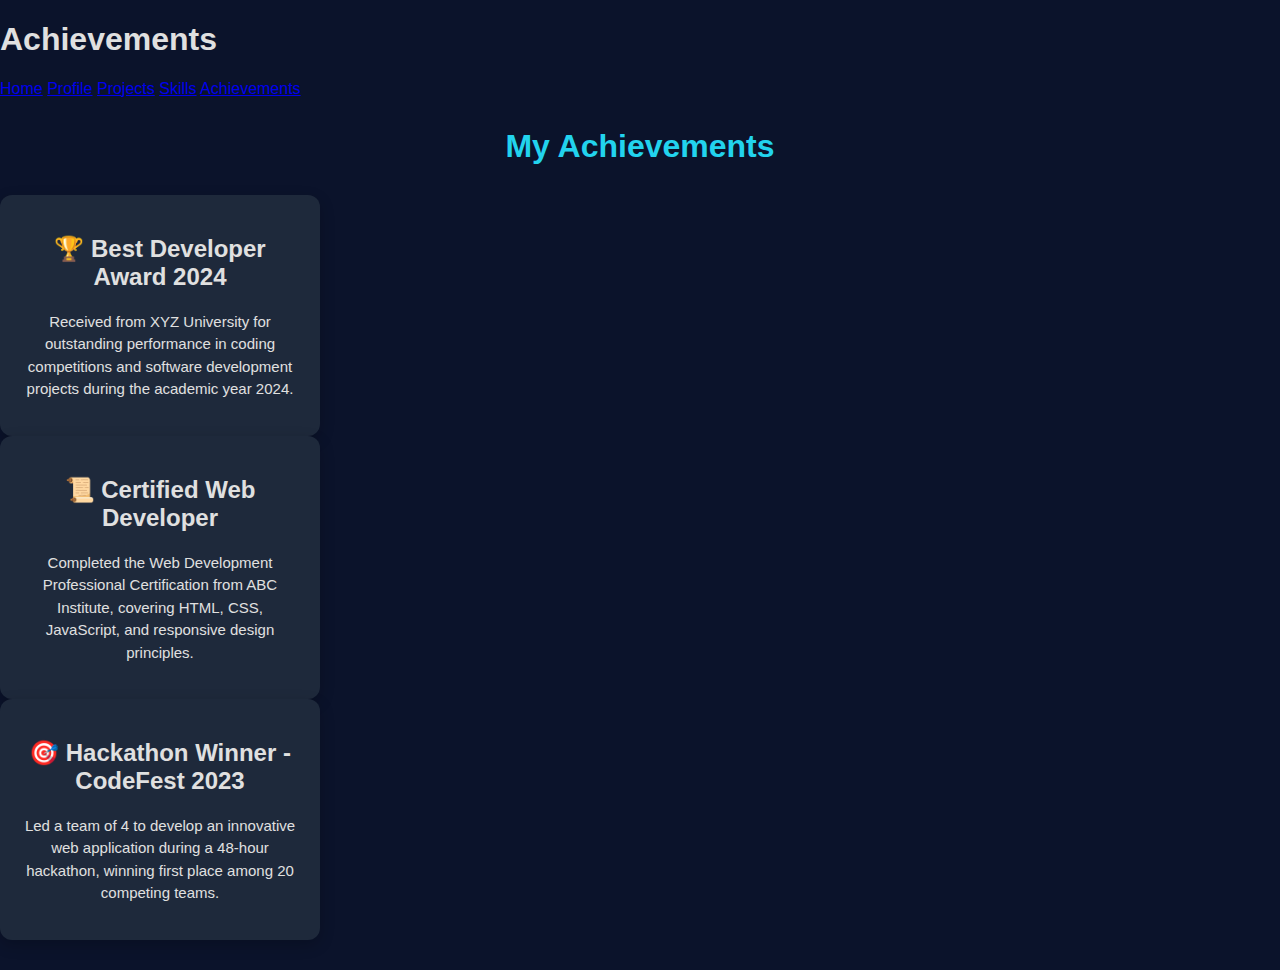
<file: src/achievements.html>
<!DOCTYPE html>
<html lang="en">
<head>
    <meta charset="UTF-8">
    <meta name="viewport" content="width=device-width, initial-scale=1.0">
    <title>Achievements</title>
    <link rel="stylesheet" href="../styles/style.css">
</head>
<body>

    <header>
        <h1>Achievements</h1>
        <nav>
            <a href="index.html">Home</a>
            <a href="profile.html">Profile</a>
            <a href="projects.html">Projects</a>
            <a href="skills.html">Skills</a>
            <a href="achievements.html">Achievements</a>
        </nav>
    </header>

    <section class="achievements-container">
        <h2 class="achievements-title">My Achievements</h2>

        <div class="achievement-card">
            <h2>🏆 Best Developer Award 2024</h2>
            <p>Received from XYZ University for outstanding performance in coding competitions and software development projects during the academic year 2024.</p>
        </div>

        <div class="achievement-card">
            <h2>📜 Certified Web Developer</h2>
            <p>Completed the Web Development Professional Certification from ABC Institute, covering HTML, CSS, JavaScript, and responsive design principles.</p>
        </div>

        <div class="achievement-card">
            <h2>🎯 Hackathon Winner - CodeFest 2023</h2>
            <p>Led a team of 4 to develop an innovative web application during a 48-hour hackathon, winning first place among 20 competing teams.</p>
        </div>

    </section>

</body>
</html>
</file>
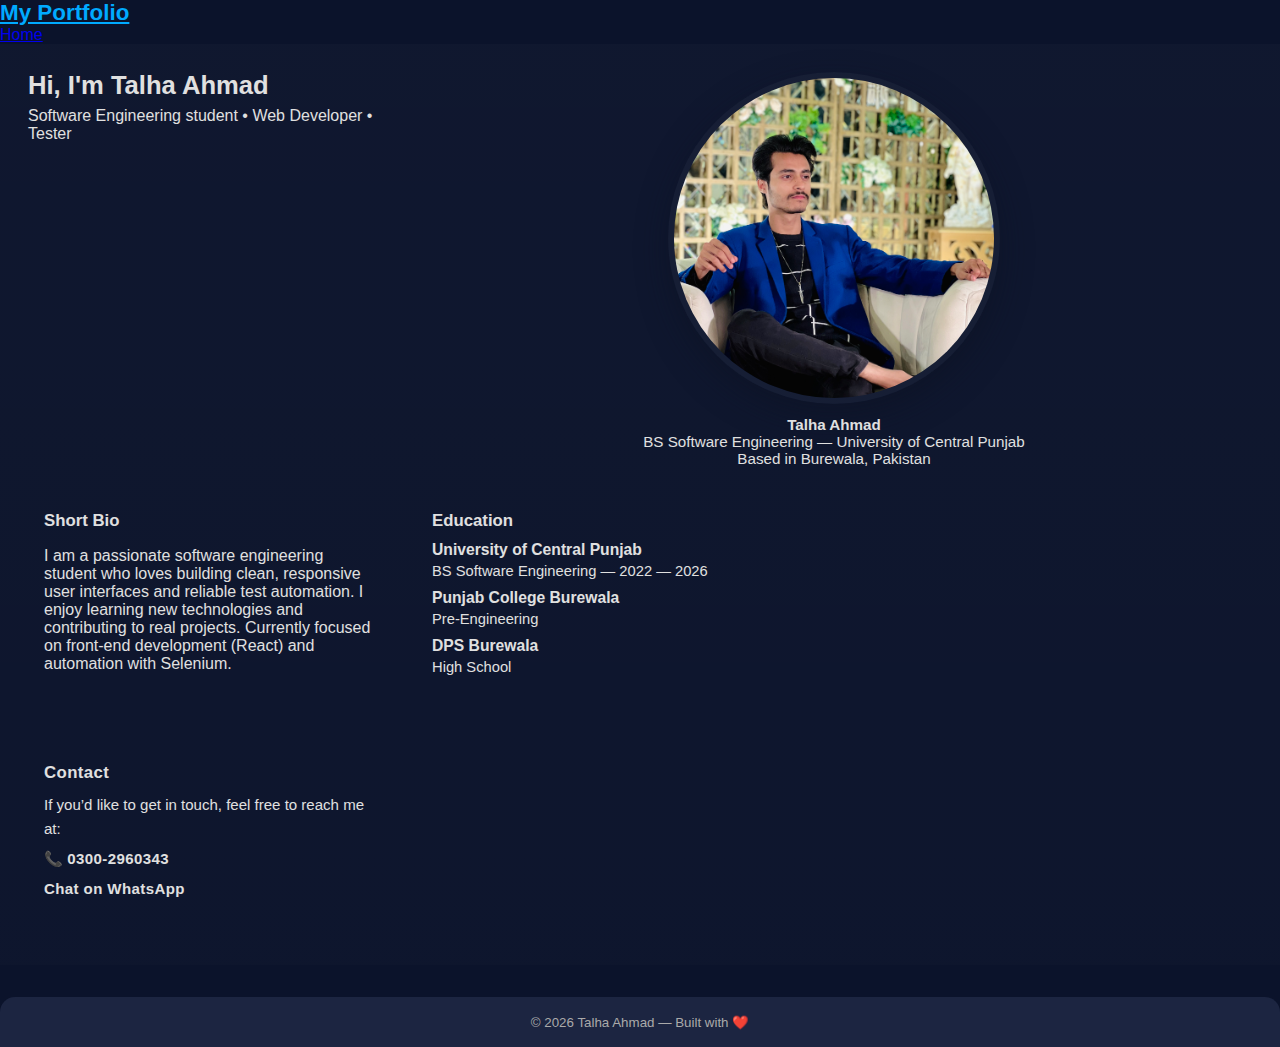
<file: src/profile.html>
<!doctype html>
<html lang="en">
<head>
  <meta charset="utf-8" />
  <meta name="viewport" content="width=device-width,initial-scale=1" />
  <title>Profile — Talha Ahmad</title>

  <!-- Link to the required stylesheet (as specified) -->
  <link rel="stylesheet" href="../styles/style.css">

  <!-- Optional: load a Google font (works if you have internet) -->
  <link rel="preconnect" href="https://fonts.gstatic.com" crossorigin>
  <link href="https://fonts.googleapis.com/css2?family=Inter:wght@300;400;600;700&display=swap" rel="stylesheet">
</head>
<body>
  <header class="site-header" role="banner">
    <div class="container">
      <a class="logo" href="/" aria-label="Go to home">My Portfolio</a>
      <nav class="top-nav" aria-label="Main navigation">
        <a href="../index.html">Home</a>
      </nav>
    </div>
  </header>

  <main class="container" id="main" role="main">
    <section class="profile-card" aria-labelledby="profile-heading">
      <header class="profile-header">
        <h1 id="profile-heading">Hi, I'm <span class="accent">Talha Ahmad</span></h1>
        <p class="lead">Software Engineering student • Web Developer • Tester</p>
      </header>

      <figure class="profile-figure">
        <img src="../assets/profile.jpeg" alt="Portrait photograph of Talha Ahmad" class="profile-photo" width="320" height="320">
        <figcaption class="profile-caption">
          <strong>Talha Ahmad</strong><br>
          BS Software Engineering — University of Central Punjab<br>
          Based in Burewala, Pakistan
        </figcaption>
      </figure>

      <section class="about" aria-labelledby="about-heading">
        <h2 id="about-heading">Short Bio</h2>
        <p>
          I am a passionate software engineering student who loves building clean, responsive user interfaces and reliable test automation.
          I enjoy learning new technologies and contributing to real projects. Currently focused on front-end development (React) and automation with Selenium.
        </p>
      </section>

      <section class="education" aria-labelledby="education-heading">
        <h2 id="education-heading">Education</h2>
        <ul class="edu-list">
          <li>
            <h3>University of Central Punjab</h3>
            <p>BS Software Engineering — 2022 &mdash; 2026</p>
          </li>
          <li>
            <h3>Punjab College Burewala</h3>
            <p>Pre-Engineering</p>
          </li>
          <li>
            <h3>DPS Burewala</h3>
            <p>High School</p>
          </li>
        </ul>
      </section>

      
      <section class="contact-info" aria-labelledby="contact-heading">
        <h2 id="contact-heading">Contact</h2>
        <p>If you’d like to get in touch, feel free to reach me at:</p>
        <p class="phone">
          📞 <a href="tel:03002960343" aria-label="Call Talha Ahmad">0300-2960343</a>
        </p>
        <p class="whatsapp">
        <a href="https://wa.me/923002960343" target="_blank" aria-label="Chat on WhatsApp">Chat on WhatsApp</a>
        </p>
      </section>
      

    
    </section>
  </main>

  <footer class="site-footer" role="contentinfo">
    <div class="container">
      <small>© <span id="year"></span> Talha Ahmad — Built with ❤️</small>
    </div>
  </footer>

  <script>
    // small script to set year
    document.getElementById('year').textContent = new Date().getFullYear();
  </script>
</body>
</html>
</file>
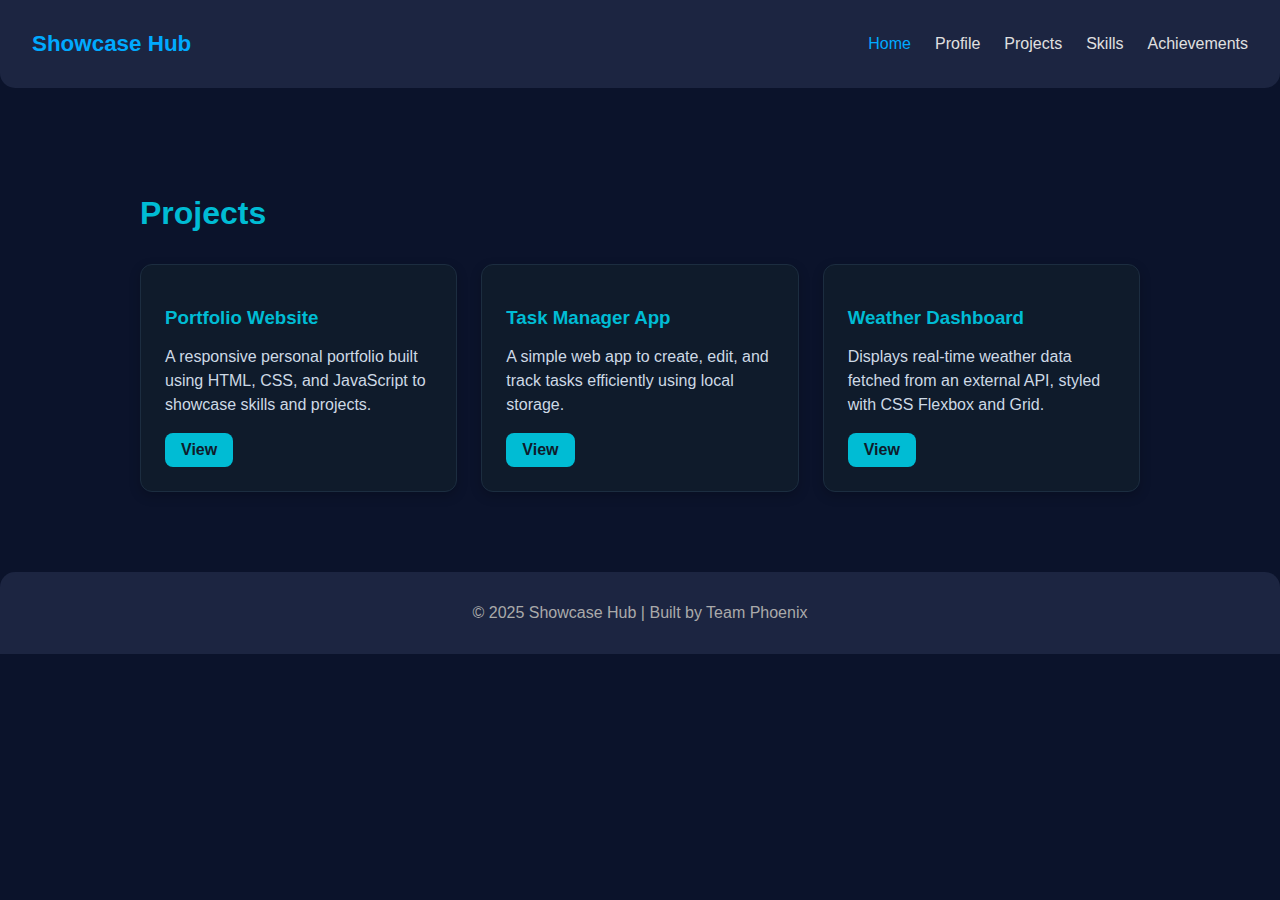
<file: src/project.html>
<!DOCTYPE html>
<html lang="en">
<head>
  <meta charset="UTF-8" />
  <meta name="viewport" content="width=device-width, initial-scale=1.0" />
  <title>Projects | Showcase Hub</title>
  <link rel="stylesheet" href="../styles/style.css" />
</head>
<body>
<header class="site-header">
    <nav class="main-nav">
      <h1 class="logo">Showcase Hub</h1>
      <ul>
        <li><a href="index.html" class="active">Home</a></li>
        <li><a href="profile.html">Profile</a></li>
        <li><a href="project.html">Projects</a></li>
        <li><a href="skills.html">Skills</a></li>
        <li><a href="achievements.html">Achievements</a></li>
      </ul>
    </nav>
  </header>

  <main>
    <section class="projects-section">
      <h2>Projects</h2>
      <div class="projects-container">
        <article class="project-card">
          <h3>Portfolio Website</h3>
          <p>A responsive personal portfolio built using HTML, CSS, and JavaScript to showcase skills and projects.</p>
          <a href="#" class="view-btn">View</a>
        </article>

        <article class="project-card">
          <h3>Task Manager App</h3>
          <p>A simple web app to create, edit, and track tasks efficiently using local storage.</p>
          <a href="#" class="view-btn">View</a>
        </article>

        <article class="project-card">
          <h3>Weather Dashboard</h3>
          <p>Displays real-time weather data fetched from an external API, styled with CSS Flexbox and Grid.</p>
          <a href="#" class="view-btn">View</a>
        </article>
      </div>
    </section>
  </main>

  <footer class="site-footer">
    <p>© 2025 Showcase Hub | Built by Team Phoenix</p>
  </footer>
</body>
</html>
</file>
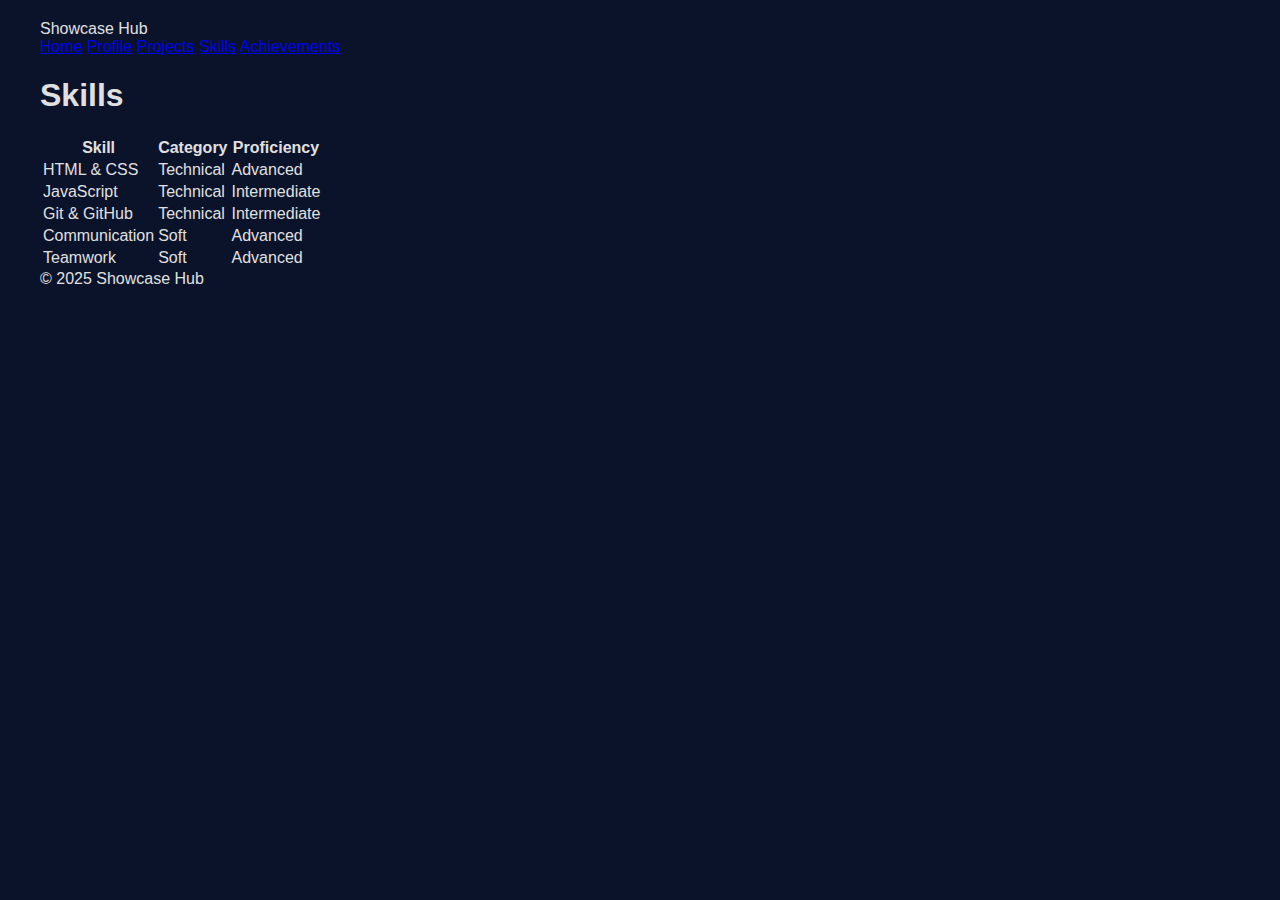
<file: src/skills.html>
<!doctype html>
<html lang="en">
<head>
  <meta charset="utf-8">
  <meta name="viewport" content="width=device-width,initial-scale=1">
  <title>Showcase Hub — Skills</title>
  <!-- Link to external CSS -->
  <link rel="stylesheet" href="../styles/style.css">
</head>
<body>
  <div class="wrapper">
    <nav class="nav">
      <div class="brand">Showcase Hub</div>
      <div>
        <a href="index.html">Home</a>
        <a href="profile.html">Profile</a>
        <a href="projects.html">Projects</a>
        <a class="active" href="skills.html">Skills</a>
        <a href="achievements.html">Achievements</a>
      </div>
    </nav>

    <section class="grid">
      <article class="card">
        <h1>Skills</h1>
        <table class="skills-table">
          <thead>
            <tr>
              <th>Skill</th>
              <th>Category</th>
              <th>Proficiency</th>
            </tr>
          </thead>
          <tbody>
            <tr><td>HTML & CSS</td><td>Technical</td><td>Advanced</td></tr>
            <tr><td>JavaScript</td><td>Technical</td><td>Intermediate</td></tr>
            <tr><td>Git & GitHub</td><td>Technical</td><td>Intermediate</td></tr>
            <tr><td>Communication</td><td>Soft</td><td>Advanced</td></tr>
            <tr><td>Teamwork</td><td>Soft</td><td>Advanced</td></tr>
          </tbody>
        </table>
      </article>
    </section>

    <footer class="footer">© 2025 Showcase Hub</footer>
  </div>
</body>
</html>
</file>
<file: styles/style.css>
.wrapper {
    max-width: 1200px;
    margin: auto;
    padding: 20px;
}



/* ====== ACHIEVEMENTS ====== */
.achievements-container {
    margin: 30px 0;
    text-align: center;
}

.achievements-title {
    font-size: 32px;
    font-weight: bold;
    margin-bottom: 30px;
    color: #22d3ee;
}

/* Achievements Grid */
.achievements-grid {
    display: grid;
    grid-template-columns: repeat(3, 1fr); /* exactly 3 cards per row */
    gap: 30px; /* space between cards */
    justify-items: center;
}


/* Achievement Card */
.achievement-card {
    background: #1e293b;   /* slightly lighter than main bg */
    border-radius: 12px;
    padding: 20px;
    text-align: center;
    box-shadow: 0 5px 15px rgba(0,0,0,0.2);
    transition: transform 0.3s, box-shadow 0.3s;
    width: 280px;
}

.achievement-card img {
    width: 60px;
    height: 60px;
    object-fit: contain;
    margin-bottom: 10px;
}

.achievement-card h3 {
    margin: 10px 0;
    font-size: 20px;
    color: #22d3ee;
}

.achievement-card p {
    font-size: 15px;
    line-height: 1.5;
    color: #e0e0e0;
}

.achievement-card .date {
    font-size: 13px;
    color: #9ca3af;
    margin-top: 8px;
}

.achievement-card:hover {
    transform: translateY(-5px);
    box-shadow: 0 10px 25px rgba(0,0,0,0.3);
}




@media (max-width: 900px) {
    .achievements-grid {
        grid-template-columns: repeat(2, 1fr); /* 2 cards per row on medium screens */
    }
}

@media (max-width: 600px) {
    .achievements-grid {
        grid-template-columns: 1fr; /* 1 card per row on small screens */
    }
}
/* ====== GENERAL LAYOUT ====== */
body {
  font-family: "Poppins", sans-serif;
  background-color: #0b132b;
  color: #e0e0e0;
  margin: 0;
  padding: 0;
}

/* ====== NAVIGATION BAR ====== */
.main-nav {
  background-color: #1c2541;
  display: flex;
  justify-content: space-between;
  align-items: center;
  padding: 1rem 2rem;
  border-radius: 0 0 15px 15px;
  position: sticky;
  top: 0;
}

.logo {
  color: #00aaff;
  font-size: 1.4rem;
  font-weight: 700;
}

.main-nav ul {

  list-style: none;
  display: flex;
  gap: 1.5rem;
  margin: 0;
  padding: 0;
}


/* Responsive Nav */

.main-nav a {
  color: #e0e0e0;
  text-decoration: none;
  font-weight: 500;
  transition: color 0.2s ease;
}

.main-nav a:hover,
.main-nav a.active {
  color: #00aaff;
}

/* ====== HERO SECTION ====== */
.hero-section {
  position: relative;
  background: url('../assets/hero.jpg') center/cover no-repeat;
  height: 70vh;
  display: flex;
  align-items: center;
  justify-content: center;
}

.hero-overlay {
  background: rgba(0, 0, 0, 0.5);
  width: 100%;
  height: 100%;
  display: flex;
  align-items: center;
  justify-content: center;
}

.hero-content {
  text-align: center;
  color: #fff;
}

.hero-content .team-name {
  font-size: 2.5rem;
  color: #00aaff;
  font-weight: 700;
}

.hero-content .tagline {
  font-size: 1.2rem;
  margin-top: 0.5rem;
  color: #cde0ff;
}

/* ====== ABOUT SECTION ====== */
.about-section {
  padding: 3rem 2rem;
  text-align: center;
  background-color: #0f1b38;
  border-radius: 12px;
  width: 80%;
  margin: 2rem auto;
}
.about-container {
  display: flex;
  justify-content: space-between;
  gap: 0.5rem;
  flex-wrap: wrap;
}

.about-text {
  margin: 1.5rem 0;
  margin-left: 20px;
  flex: 1;
  text-align: left;
}
.about-section h2 {
  color: #00aaff;
  margin-bottom: 1rem;
  text-align: center;
  flex: 1;
}

.about-section p {
  line-height: 1.6;
  width:80%;
  color: #e0e0e0;
  text-align: left;
}

.about-image {
  margin: 1.5rem 0;
  width:60%;
  flex: 1;
  display: flex;
  justify-content: center;
}

.about-image img {
  width: 100%;
  max-width: 400px;
  border-radius: 12px;
  box-shadow: 0 6px 18px rgba(0, 0, 0, 0.5);
}

/* ====== FOOTER ====== */
.site-footer {
  background-color: #1c2541;
  text-align: center;
  padding: 1rem;
  color: #aaa;
  border-radius: 15px 15px 0 0;
  margin-top: 2rem;
}

/* ====== RESPONSIVE DESIGN ====== */
@media (max-width: 700px) {
  .main-nav ul {
    flex-direction: column;
    gap: 1rem;
  }

  .hero-content .team-name {
    font-size: 1.8rem;
  }

  .hero-content .tagline {
    font-size: 1rem;
  }

  .about-section {
    width: 90%;
    padding: 2rem 1rem;
  }

  .team-photo img {

    width: 100%;
  }
}

/* --- Projects Page Styles --- */
.projects-section {
  max-width: 1000px;
  margin: 4rem auto;
  padding: 1rem;
  color: #e0e0e0;
}

.projects-section h2 {
  color: #00bcd4;
  font-size: 2rem;
  margin-bottom: 2rem;
}

.projects-container {
  display: grid;
  grid-template-columns: repeat(auto-fit, minmax(280px, 1fr));
  gap: 1.5rem;
}

.project-card {
  background-color: #0f1b2b;
  border: 1px solid #1c2d40;
  border-radius: 12px;
  padding: 1.5rem;
  box-shadow: 0 4px 12px rgba(0,0,0,0.2);
  transition: transform 0.2s, box-shadow 0.2s;
}

.project-card:hover {
  transform: translateY(-5px);
  box-shadow: 0 6px 18px rgba(0,0,0,0.3);
}

.project-card h3 {
  color: #00bcd4;
  margin-bottom: 0.5rem;
}

.project-card p {
  color: #cdd9e5;
  margin-bottom: 1rem;
  line-height: 1.5;
}

.view-btn {
  display: inline-block;
  text-decoration: none;
  background-color: #00bcd4;
  color: #0f1b2b;
  padding: 0.5rem 1rem;
  border-radius: 8px;
  font-weight: 600;
  transition: background-color 0.2s;
}

.view-btn:hover {
  background-color: #00a0b3;
}

/* --- Responsive --- */
@media (max-width: 600px) {
  .projects-section {
    padding: 1rem;
  }
  .project-card {
    padding: 1rem;
  }
}

/* ===== Skills Section ===== */
.skills-section { text-align: center; margin: 60px 0; }
.skills-section h2 {
  font-size: 1.6rem;
  font-weight: 600;
  margin-bottom: 25px;
}
.skills-section h2 span {
  background: linear-gradient(90deg,#22d3ee,#34d399);
  -webkit-background-clip: text;
  color: transparent;
}

/* ===== Skills Grid (4 per row) ===== */
.skills-grid {
  display: grid;
  grid-template-columns: repeat(4, 1fr);  /* ✅ 4 equal boxes per row */
  gap: 20px;
  justify-items: center;
}
.skill-box {
  width: 120px;
  height: 120px;
  border: 1px solid rgba(255,255,255,0.25);
  border-radius: 12px;
  display: flex; flex-direction: column;
  justify-content: center; align-items: center;
  background: rgba(255,255,255,0.03);
  transition: transform 0.3s ease, box-shadow 0.3s ease, border-color 0.3s ease;
}
.skill-box i {
  font-size: 2rem;
  margin-bottom: 10px;
  color: #e5e7eb;
}
.skill-box p { margin: 0; font-size: 0.9rem; color: #e5e7eb; }
.skill-box:hover {
  transform: translateY(-8px) scale(1.05);
  border-color: #22d3ee;
  box-shadow: 0 10px 25px rgba(34,211,238,0.3);
}

/* Responsive: for smaller screens */
@media (max-width: 900px) {
  .skills-grid { grid-template-columns: repeat(2, 1fr); }
}
@media (max-width: 500px) {
  .skills-grid { grid-template-columns: 1fr; }
}
/* Profile card layout */
.profile-card {
  background: linear-gradient(180deg, rgba(255,255,255,0.02), rgba(255,255,255,0.01));
  border-radius: var(--radius);
  padding: 28px;
  display: grid;
  grid-template-columns: 360px 1fr;
  gap: 28px;
  box-shadow: var(--shadow);
  align-items: start;
}

/* Profile header */
.profile-header h1 { margin:0; font-size:1.6rem; line-height:1.05; }
.profile-header .lead { color:var(--muted); margin-top:8px; }

/* Accent style */
.accent { color: var(--accent); }

/* Figure / photo */
.profile-figure { margin:0; display:flex; flex-direction:column; align-items:center; text-align:center; gap:12px; }
.profile-photo {
  width: 320px; height:320px; object-fit:cover;
  border-radius: 50%;
  display:block;
  box-shadow: 0 12px 30px rgba(12,18,35,0.55);
  transition: transform .35s ease, filter .35s ease;
  border: 6px solid rgba(255,255,255,0.03);
  background: linear-gradient(135deg,var(--accent), var(--accent-2));
}
.profile-photo:hover,
.profile-photo:focus {
  transform: translateY(-6px) scale(1.02);
  filter: brightness(1.06) saturate(1.05);
  outline: 3px solid rgba(124,92,255,0.12);
}

/* Caption */
.profile-caption { color:var(--muted); font-size:0.95rem; }

/* About & education */
.about, .education {
  background: var(--glass);
  padding:16px;
  border-radius:12px;
  margin-bottom:14px;
}
.about h2, .education h2 {
  margin:0 0 10px 0;
  font-size:1.05rem;
}
.edu-list {
  list-style:none;
  padding:0;
  margin:0;
  display:flex;
  flex-direction:column;
  gap:10px;
}
.edu-list h3 {
  margin:0;
  font-size:0.98rem;
}
.edu-list p {
  margin:4px 0 0 0;
  color:var(--muted);
  font-size:0.92rem;
}

/* 🔹 Contact section */
.contact-info {
  background: var(--glass);
  padding: 16px;
  border-radius: 12px;
  margin-bottom: 14px;
  animation: fadeIn 0.7s ease-in-out;
}

.contact-info h2 {
  margin: 0 0 10px 0;
  font-size: 1.05rem;
  color: var(--accent);
  letter-spacing: 0.4px;
}

.contact-info p {
  margin: 6px 0;
  color: var(--muted);
  font-size: 0.94rem;
  line-height: 1.6;
}

.contact-info .phone a,
.contact-info .whatsapp a {
  color: var(--accent-2);
  text-decoration: none;
  font-weight: 600;
  letter-spacing: 0.4px;
  transition: all 0.3s ease;
}

.contact-info .phone a:hover,
.contact-info .whatsapp a:hover,
.contact-info .phone a:focus,
.contact-info .whatsapp a:focus {
  color: var(--accent);
  text-decoration: underline;
  filter: brightness(1.2);
}

/* Small fade-in animation for sections */
@keyframes fadeIn {
  from { opacity: 0; transform: translateY(10px); }
  to { opacity: 1; transform: translateY(0); }
}

.profile-actions {
  display:flex;
  gap:12px;
  margin-top:12px;
}
.btn {
  padding:10px 16px;
  border-radius:10px;
  text-decoration:none;
  font-weight:600;
  display:inline-flex;
  align-items:center;
  gap:8px;
}
.btn.primary {
  background: linear-gradient(90deg,var(--accent), var(--accent-2));
  color:white;
  box-shadow: 0 8px 20px rgba(124,92,255,0.15);
}
.btn.ghost {
  background: transparent;
  color:var(--text);
  border: 1px solid rgba(255,255,255,0.06);
}


/* Accessibility: focus visible */
a:focus, button:focus, .btn:focus, .profile-photo:focus {
  outline: 3px solid rgba(45,212,191,0.16);
  outline-offset:3px;
}

/* Responsive adjustments (media query) */
@media (max-width: 900px), (orientation: portrait) {
  .profile-card {
    grid-template-columns: 1fr;
    padding:20px;
    gap:18px;
  }

  .profile-photo { width: 240px; height:240px; }
  .container { padding:18px; }
}

/* Small mobile */
@media (max-width: 420px) {
  .profile-photo { width: 180px; height:180px; }
  .profile-header h1 { font-size:1.2rem; }
  .profile-card { padding:16px; gap:12px; }
  .top-nav { display:none; } /* hide nav on tiny screens (replace with menu if needed) */
}
</file>
